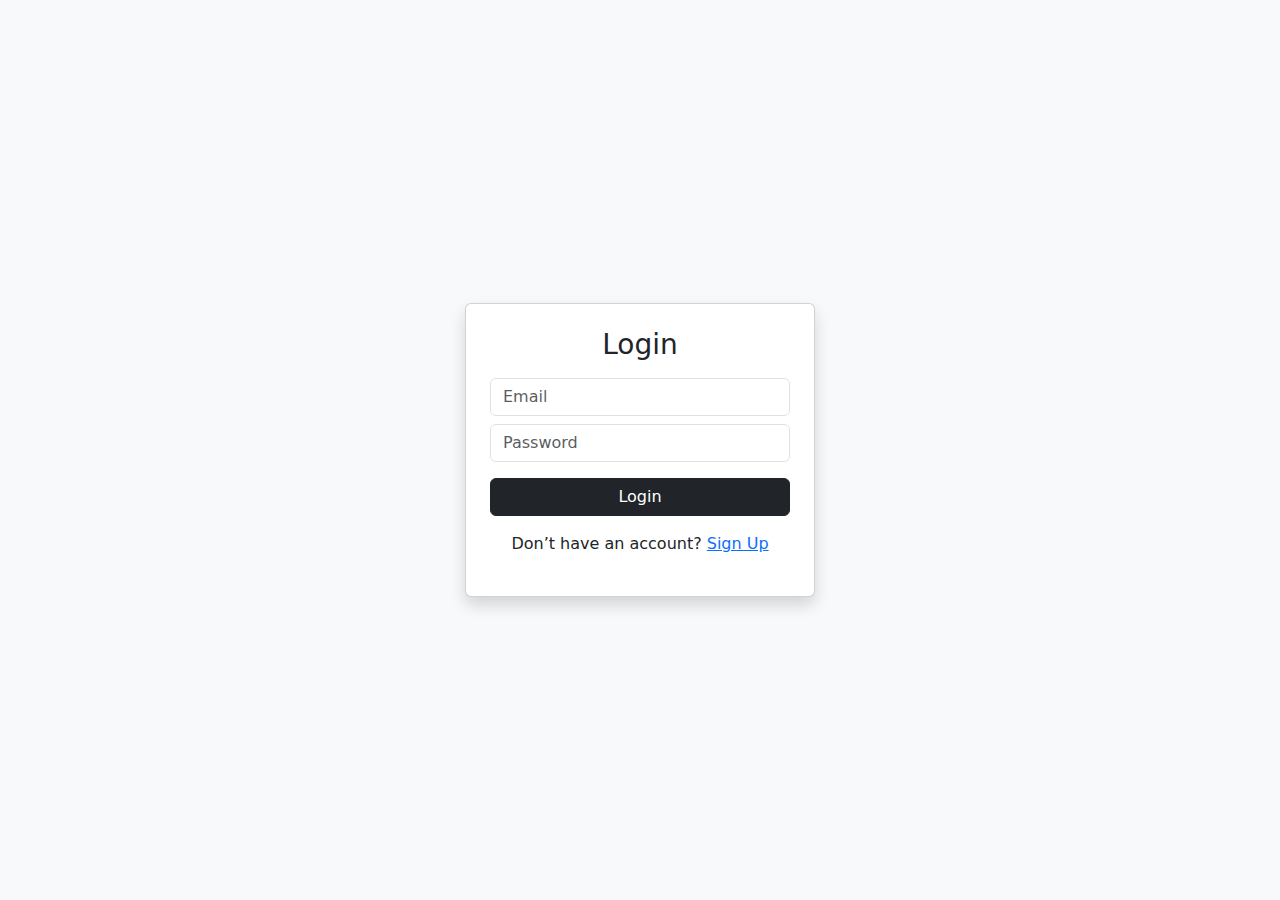
<file: login.html>
<!DOCTYPE html>
<html lang="en">
<head>
<meta charset="UTF-8">
<title>Login - Aura by A</title>
<link href="https://cdn.jsdelivr.net/npm/bootstrap@5.3.2/dist/css/bootstrap.min.css" rel="stylesheet">
</head>

<body class="bg-light">

<div class="container d-flex justify-content-center align-items-center vh-100">
  <div class="card p-4 shadow" style="width:350px;">
    <h3 class="text-center mb-3">Login</h3>

    <input type="email" id="email" class="form-control mb-2" placeholder="Email">
    <input type="password" id="password" class="form-control mb-3" placeholder="Password">

    <button class="btn btn-dark w-100" onclick="login()">Login</button>

    <p class="text-center mt-3">
      Don’t have an account?
      <a href="signup.html">Sign Up</a>
    </p>
  </div>
</div>

<script>
function login() {
  const email = document.getElementById("email").value;
  const password = document.getElementById("password").value;

  const storedUser = JSON.parse(localStorage.getItem("user"));

  if (storedUser && storedUser.email === email && storedUser.password === password) {
    localStorage.setItem("loggedInUser", email);
    alert("Login Successful");
    window.location.href = "products.html";
  } else {
    alert("Invalid Details");
  }
}
</script>

</body>
</html>
</file>
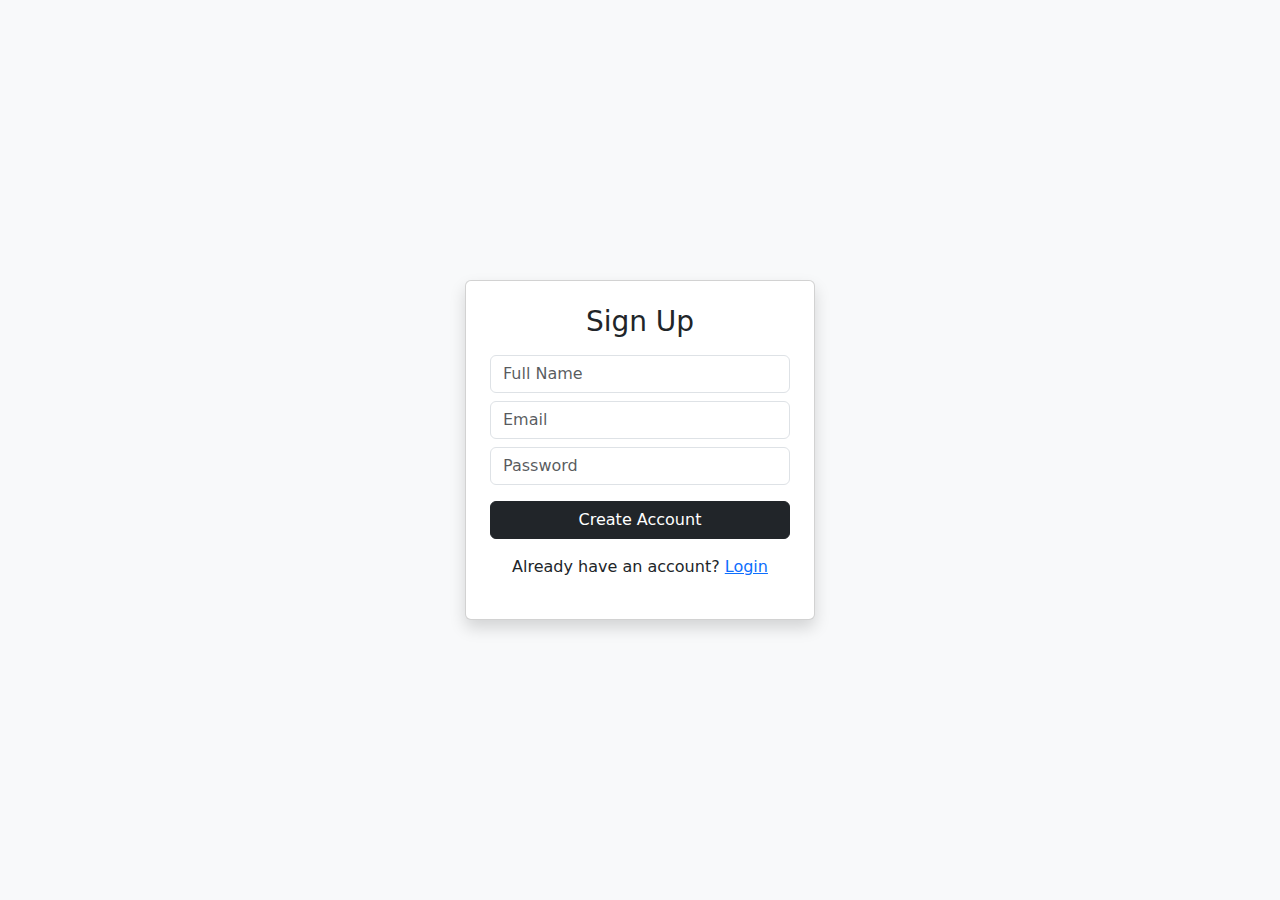
<file: signup.html>
<!DOCTYPE html>
<html lang="en">
<head>
<meta charset="UTF-8">
<title>Sign Up - Aura by A</title>
<link href="https://cdn.jsdelivr.net/npm/bootstrap@5.3.2/dist/css/bootstrap.min.css" rel="stylesheet">
</head>

<body class="bg-light">

<div class="container d-flex justify-content-center align-items-center vh-100">
  <div class="card p-4 shadow" style="width:350px;">
    <h3 class="text-center mb-3">Sign Up</h3>

    <input type="text" id="name" class="form-control mb-2" placeholder="Full Name">
    <input type="email" id="email" class="form-control mb-2" placeholder="Email">
    <input type="password" id="password" class="form-control mb-3" placeholder="Password">

    <button class="btn btn-dark w-100" onclick="signup()">Create Account</button>

    <p class="text-center mt-3">
      Already have an account?
      <a href="login.html">Login</a>
    </p>
  </div>
</div>

<script>
function signup() {
  const name = document.getElementById("name").value;
  const email = document.getElementById("email").value;
  const password = document.getElementById("password").value;

  const user = { name, email, password };

  localStorage.setItem("user", JSON.stringify(user));

  alert("Account Created!");
  window.location.href = "login.html";
}
</script>

</body>
</html>
</file>
